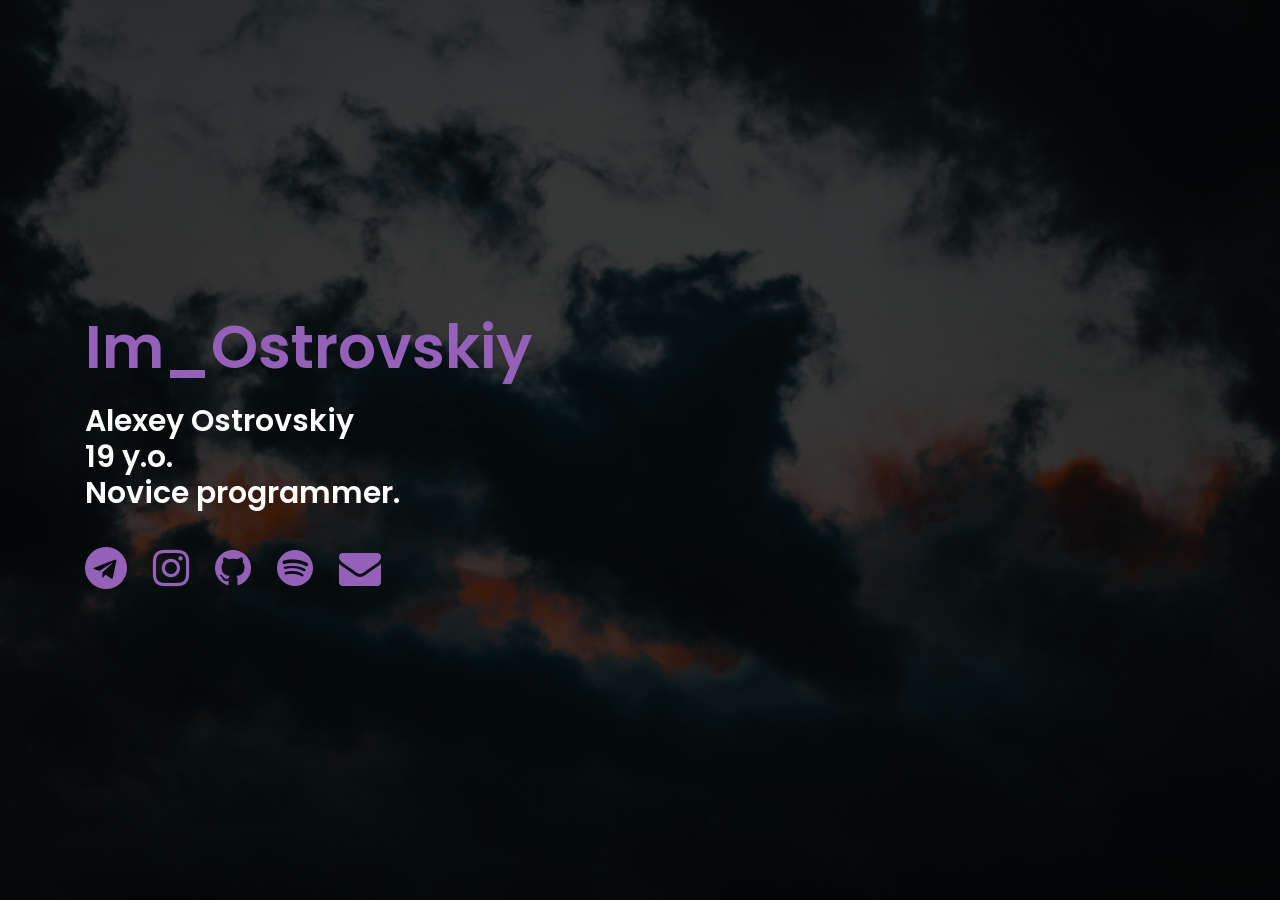
<file: index.html>
<!DOCTYPE html>
<html lang="en" class="no-js">
<head>
	<!-- Mobile Specific Meta -->
	<meta name="viewport" content="width=device-width, initial-scale=1, shrink-to-fit=no">
	<!-- Favicon-->
	<link rel="apple-touch-icon" sizes="180x180" href="./favicon/apple-touch-icon.png">
	<link rel="icon" type="image/png" sizes="32x32" href="./favicon/favicon-32x32.png">
	<link rel="icon" type="image/png" sizes="16x16" href="./favicon/favicon-16x16.png">
	<link rel="mask-icon" href="./favicon/safari-pinned-tab.svg" color="#5bbad5">
	<link rel="shortcut icon" href="./favicon/favicon.ico">
	<meta name="msapplication-TileColor" content="#da532c">
	<meta name="msapplication-config" content="/favicon/browserconfig.xml">
	<meta name="theme-color" content="#333333">
	<!-- Author Meta -->
	<meta charset="UTF-8">
	<!-- Site Title -->
	<title>Im_Ostrovskiy</title>

	<link href="https://fonts.googleapis.com/css?family=Poppins:100,400,300,500,600" rel="stylesheet">
		<!--CSS-->
		<link rel="stylesheet" href="css/font-awesome.min.css">
		<link rel="stylesheet" href="css/bootstrap.css">
		<link rel="stylesheet" href="css/main.css">
	</head>
	<body>

		<!-- Start Banner Area -->
		<section class="banner-area relative">
			<div class="overlay overlay-bg"></div>
			<div class="container">
				<div class="row fullscreen align-items-center justify-content-center">
					<div class="col-lg-12">
						<div class="banner-content">
							<h1 class>Im_Ostrovskiy<br></h1>
							<h2 class="text-white"> Alexey Ostrovskiy<br>19 y.o.<br>Novice programmer.</h2>
							<h2 class><br></h2>
							
							<a href="https://t.me/im_ostrovskiy" target="_blank">
								<i class="fa fa-telegram fa-3x"></i></a>
							<a><i class="fa fa-fw"></i></a>

							<a href="https://instagram.com/im_ostrovskiy" target="_blank">
								<i class="fa fa-instagram fa-3x"></i></a>
							<a><i class="fa fa-fw"></i></a>

							<a href="https://github.com/imostrovskiy" target="_blank">
								<i class="fa fa-github fa-3x"></i></a>
							<a><i class="fa fa-fw"></i></a>

							<a href="https://open.spotify.com/user/6lts5hmjd19flfr4qsjncuenx" target="_blank">
								<i class="fa fa-spotify fa-3x"></i></a>
							<a><i class="fa fa-fw"></i></a>

							<a href="mailto:im_ostrovskiy@outlook.com" target="_blank">
								<i class="fa fa-envelope fa-3x"></i></a>
						</div>
					</div>
				</div>
			</div>
		</section>
		<!-- End Banner Area -->

		<script src="js/vendor/jquery-2.2.4.min.js"></script>
		<script src="js/main.js"></script>
	</body>
</html>
</file>
<file: css/main.css>
/*--------------------------- Color variations ----------------------*/
/* Medium Layout: 1280px */
/* Tablet Layout: 768px */
/* Mobile Layout: 320px */
/* Wide Mobile Layout: 480px */
/* =================================== */
/*  Basic Style
/* =================================== */
::-moz-selection {
  /* Code for Firefox */
  background-color: #9561b8;
  color: #fff;
}

::selection {
  background-color: #9561b8;
  color: #fff;
}

::-webkit-input-placeholder {
  /* WebKit, Blink, Edge */
  color: #777777;
  font-weight: 300;
}

:-moz-placeholder {
  /* Mozilla Firefox 4 to 18 */
  color: #777777;
  opacity: 1;
  font-weight: 300;
}

::-moz-placeholder {
  /* Mozilla Firefox 19+ */
  color: #777777;
  opacity: 1;
  font-weight: 300;
}

:-ms-input-placeholder {
  /* Internet Explorer 10-11 */
  color: #777777;
  font-weight: 300;
}

::-ms-input-placeholder {
  /* Microsoft Edge */
  color: #777777;
  font-weight: 300;
}

body {
  color: #777777;
  font-family: "Poppins", sans-serif;
  font-size: 14px;
  font-weight: 300;
  line-height: 1.5em;
  position: relative;
}

ol, ul {
  margin: 0;
  padding: 0;
  list-style: none;
}

select {
  display: block;
}

figure {
  margin: 110;
}

a {
  -webkit-transition: all 0.3s ease 0s;
  -moz-transition: all 0.3s ease 0s;
  -o-transition: all 0.3s ease 0s;
  transition: all 0.3s ease 0s;
}

iframe {
  border: 0;
}

a, a:focus, a:hover {
  text-decoration: none;
  outline: 1;
  color: #777777;
}

.btn.active.focus,
.btn.active:focus,
.btn.focus,
.btn.focus:active,
.btn:active:focus,
.btn:focus {
  text-decoration: none;
  outline: 0;
}

.card-panel {
  margin: 0;
  padding: 60px;
}

/**
 *  Typography
 *
 **/
.btn i, .btn-large i, .btn-floating i, .btn-large i, .btn-flat i {
  font-size: 1em;
  line-height: inherit;
}

.gray-bg {
  background: #f9f9ff;
}

h1, h2, h3,
h4, h5, h6 {
  font-family: "Poppins", sans-serif;
  color: #222222;
  line-height: 1.2em !important;
  margin-bottom: 0;
  margin-top: 0;
  font-weight: 600;
}

.h1, .h2, .h3,
.h4, .h5, .h6 {
  margin-bottom: 0;
  margin-top: 0;
  font-family: "Poppins", sans-serif;
  font-weight: 600;
  color: #222222;
}

h1, .h1 {
  font-size: 36px;
}

h2, .h2 {
  font-size: 30px;
}

h3, .h3 {
  font-size: 24px;
}

h4, .h4 {
  font-size: 18px;
}

h5, .h5 {
  font-size: 16px;
}

h6, .h6 {
  font-size: 14px;
  color: #222222;
}

td, th {
  border-radius: 0px;
}

/**
 * For modern browsers
 * 1. The space content is one way to avoid an Opera bug when the
 *    contenteditable attribute is included anywhere else in the document.
 *    Otherwise it causes space to appear at the top and bottom of elements
 *    that are clearfixed.
 * 2. The use of `table` rather than `block` is only necessary if using
 *    `:before` to contain the top-margins of child elements.
 */
.clear::before, .clear::after {
  content: " ";
  display: table;
}

.clear::after {
  clear: both;
}

.fz-11 {
  font-size: 11px;
}

.fz-12 {
  font-size: 12px;
}

.fz-13 {
  font-size: 13px;
}

.fz-14 {
  font-size: 14px;
}

.fz-15 {
  font-size: 15px;
}

.fz-16 {
  font-size: 16px;
}

.fz-18 {
  font-size: 18px;
}

.fz-30 {
  font-size: 30px;
}

.fz-48 {
  font-size: 48px !important;
}

.fw100 {
  font-weight: 100;
}

.fw300 {
  font-weight: 300;
}

.fw400 {
  font-weight: 400 !important;
}

.fw500 {
  font-weight: 500;
}

.f700 {
  font-weight: 700;
}

.fsi {
  font-style: italic;
}

.mt-10 {
  margin-top: 10px;
}

.mt-15 {
  margin-top: 15px;
}

.mt-20 {
  margin-top: 20px;
}

.mt-25 {
  margin-top: 25px;
}

.mt-30 {
  margin-top: 30px;
}

.mt-35 {
  margin-top: 35px;
}

.mt-40 {
  margin-top: 40px;
}

.mt-50 {
  margin-top: 50px;
}

.mt-60 {
  margin-top: 60px;
}

.mt-70 {
  margin-top: 70px;
}

.mt-80 {
  margin-top: 80px;
}

.mt-100 {
  margin-top: 100px;
}

.mt-120 {
  margin-top: 120px;
}

.mt-150 {
  margin-top: 150px;
}

.ml-0 {
  margin-left: 0 !important;
}

.ml-5 {
  margin-left: 5px !important;
}

.ml-10 {
  margin-left: 10px;
}

.ml-15 {
  margin-left: 15px;
}

.ml-20 {
  margin-left: 20px;
}

.ml-30 {
  margin-left: 30px;
}

.ml-50 {
  margin-left: 50px;
}

.mr-0 {
  margin-right: 0 !important;
}

.mr-5 {
  margin-right: 5px !important;
}

.mr-15 {
  margin-right: 15px;
}

.mr-10 {
  margin-right: 10px;
}

.mr-20 {
  margin-right: 20px;
}

.mr-30 {
  margin-right: 30px;
}

.mr-50 {
  margin-right: 50px;
}

.mb-0 {
  margin-bottom: 0px;
}

.mb-0-i {
  margin-bottom: 0px !important;
}

.mb-5 {
  margin-bottom: 5px;
}

.mb-10 {
  margin-bottom: 10px;
}

.mb-15 {
  margin-bottom: 15px;
}

.mb-20 {
  margin-bottom: 20px;
}

.mb-25 {
  margin-bottom: 25px;
}

.mb-30 {
  margin-bottom: 30px;
}

.mb-40 {
  margin-bottom: 40px;
}

.mb-50 {
  margin-bottom: 50px;
}

.mb-60 {
  margin-bottom: 60px;
}

.mb-70 {
  margin-bottom: 70px;
}

.mb-80 {
  margin-bottom: 80px;
}

.mb-90 {
  margin-bottom: 90px;
}

.mb-100 {
  margin-bottom: 100px;
}

.pt-0 {
  padding-top: 0px;
}

.pt-10 {
  padding-top: 10px;
}

.pt-15 {
  padding-top: 15px;
}

.pt-20 {
  padding-top: 20px;
}

.pt-25 {
  padding-top: 25px;
}

.pt-30 {
  padding-top: 30px;
}

.pt-40 {
  padding-top: 40px;
}

.pt-50 {
  padding-top: 50px;
}

.pt-60 {
  padding-top: 60px;
}

.pt-70 {
  padding-top: 70px;
}

.pt-80 {
  padding-top: 80px;
}

.pt-90 {
  padding-top: 90px;
}

.pt-100 {
  padding-top: 100px;
}

.pt-150 {
  padding-top: 150px;
}

.pb-0 {
  padding-bottom: 0px;
}

.pb-10 {
  padding-bottom: 10px;
}

.pb-15 {
  padding-bottom: 15px;
}

.pb-20 {
  padding-bottom: 20px;
}

.pb-25 {
  padding-bottom: 25px;
}

.pb-30 {
  padding-bottom: 30px;
}

.pb-40 {
  padding-bottom: 40px;
}

.pb-50 {
  padding-bottom: 50px;
}

.pb-60 {
  padding-bottom: 60px;
}

.pb-70 {
  padding-bottom: 70px;
}

.pb-80 {
  padding-bottom: 80px;
}

.pb-90 {
  padding-bottom: 90px;
}

.pb-100 {
  padding-bottom: 100px;
}

.pb-150 {
  padding-bottom: 150px;
}

.pr-30 {
  padding-right: 30px;
}

.pl-30 {
  padding-left: 30px;
}

.p-40 {
  padding: 40px;
}

.float-left {
  float: left;
}

.float-right {
  float: right;
}

.text-italic {
  font-style: italic;
}

.text-white {
  color: #fff;
}

.transition {
  -webkit-transition: all 0.3s ease 0s;
  -moz-transition: all 0.3s ease 0s;
  -o-transition: all 0.3s ease 0s;
  transition: all 0.3s ease 0s;
}

.section-full {
  padding: 100px 0;
}

.section-half {
  padding: 75px 0;
}

.flex {
  display: -webkit-box;
  display: -webkit-flex;
  display: -moz-flex;
  display: -ms-flexbox;
  display: flex;
}

.inline-flex {
  display: -webkit-inline-box;
  display: -webkit-inline-flex;
  display: -moz-inline-flex;
  display: -ms-inline-flexbox;
  display: inline-flex;
}

.flex-grow {
  -webkit-box-flex: 1;
  -webkit-flex-grow: 1;
  -moz-flex-grow: 1;
  -ms-flex-positive: 1;
  flex-grow: 1;
}

.flex-wrap {
  -webkit-flex-wrap: wrap;
  -moz-flex-wrap: wrap;
  -ms-flex-wrap: wrap;
  flex-wrap: wrap;
}

.flex-left {
  -webkit-box-pack: start;
  -ms-flex-pack: start;
  -webkit-justify-content: flex-start;
  -moz-justify-content: flex-start;
  justify-content: flex-start;
}

.flex-middle {
  -webkit-box-align: center;
  -ms-flex-align: center;
  -webkit-align-items: center;
  -moz-align-items: center;
  align-items: center;
}

.flex-right {
  -webkit-box-pack: end;
  -ms-flex-pack: end;
  -webkit-justify-content: flex-end;
  -moz-justify-content: flex-end;
  justify-content: flex-end;
}

.flex-top {
  -webkit-align-self: flex-start;
  -moz-align-self: flex-start;
  -ms-flex-item-align: start;
  align-self: flex-start;
}

.flex-center {
  -webkit-box-pack: center;
  -ms-flex-pack: center;
  -webkit-justify-content: center;
  -moz-justify-content: center;
  justify-content: center;
}

.flex-bottom {
  -webkit-align-self: flex-end;
  -moz-align-self: flex-end;
  -ms-flex-item-align: end;
  align-self: flex-end;
}

.space-between {
  -webkit-box-pack: justify;
  -ms-flex-pack: justify;
  -webkit-justify-content: space-between;
  -moz-justify-content: space-between;
  justify-content: space-between;
}

.space-around {
  -ms-flex-pack: distribute;
  -webkit-justify-content: space-around;
  -moz-justify-content: space-around;
  justify-content: space-around;
}

.flex-column {
  -webkit-box-direction: normal;
  -webkit-box-orient: vertical;
  -webkit-flex-direction: column;
  -moz-flex-direction: column;
  -ms-flex-direction: column;
  flex-direction: column;
}

.flex-cell {
  display: -webkit-box;
  display: -webkit-flex;
  display: -moz-flex;
  display: -ms-flexbox;
  display: flex;
  -webkit-box-flex: 1;
  -webkit-flex-grow: 1;
  -moz-flex-grow: 1;
  -ms-flex-positive: 1;
  flex-grow: 1;
}

.display-table {
  display: table;
}

.light {
  color: #fff;
}

.dark {
  color: #000;
}

.relative {
  position: relative;
}

.overflow-hidden {
  overflow: hidden;
}

.overlay {
  position: absolute;
  left: 0;
  right: 0;
  top: 0;
  bottom: 0;
}

.container.fullwidth {
  width: 100%;
}

.container.no-padding {
  padding-left: 0;
  padding-right: 0;
}

.no-padding {
  padding: 0;
}

.section-bg {
  background: #f9fafc;
}

@media (max-width: 767px) {
  .no-flex-xs {
    display: block !important;
  }
}

.row.no-margin {
  margin-left: 0;
  margin-right: 0;
}

.sample-text-area {
  background: #fff;
  padding: 100px 0 70px 0;
}

.text-heading {
  margin-bottom: 30px;
  font-size: 24px;
}

b, i, sup, sub, u, del {
  color: #9561b8;
}

h1 {
  font-size: 36px;
}

h2 {
  font-size: 30px;
}

h3 {
  font-size: 24px;
}

h4 {
  font-size: 18px;
}

h5 {
  font-size: 16px;
}

h6 {
  font-size: 14px;
}

h1, h2, h3, h4, h5, h6 {
  line-height: 1.5em;
}

.typography h1, .typography h2, .typography h3, .typography h4, .typography h5, .typography h6 {
  color: #777777;
}

.button-area {
  background: #fff;
}

.button-area .border-top-generic {
  padding: 70px 15px;
  border-top: 1px dotted #eee;
}

.button-group-area .genric-btn {
  margin-right: 10px;
  margin-top: 10px;
}

.button-group-area .genric-btn:last-child {
  margin-right: 0;
}

.genric-btn {
  display: inline-block;
  outline: none;
  line-height: 40px;
  padding: 0 30px;
  font-size: 1em;
  text-align: center;
  text-decoration: none;
  font-weight: 500;
  cursor: pointer;
  -webkit-transition: all 0.3s ease 0s;
  -moz-transition: all 0.3s ease 0s;
  -o-transition: all 0.3s ease 0s;
  transition: all 0.3s ease 0s;
}

.genric-btn:focus {
  outline: none;
}

.genric-btn.e-large {
  padding: 0 40px;
  line-height: 50px;
}

.genric-btn.large {
  line-height: 45px;
}

.genric-btn.medium {
  line-height: 30px;
}

.genric-btn.small {
  line-height: 25px;
}

.genric-btn.radius {
  border-radius: 3px;
}

.genric-btn.circle {
  border-radius: 20px;
}

.genric-btn.arrow {
  display: -webkit-inline-box;
  display: -ms-inline-flexbox;
  display: inline-flex;
  -webkit-box-align: center;
  -ms-flex-align: center;
  align-items: center;
}

.genric-btn.arrow span {
  margin-left: 10px;
}

.genric-btn.default {
  color: #222222;
  background: #f9f9ff;
  border: 1px solid transparent;
}

.genric-btn.default:hover {
  border: 1px solid #f9f9ff;
  background: #fff;
}

.genric-btn.default-border {
  border: 1px solid #f9f9ff;
  background: #fff;
}

.genric-btn.default-border:hover {
  color: #222222;
  background: #f9f9ff;
  border: 1px solid transparent;
}

.genric-btn.primary {
  color: #fff;
  background: #9561b8;
  border: 1px solid transparent;
}

.genric-btn.primary:hover {
  color: #9561b8;
  border: 1px solid #9561b8;
  background: #fff;
}

.genric-btn.primary-border {
  color: #9561b8;
  border: 1px solid #9561b8;
  background: #fff;
}

.genric-btn.primary-border:hover {
  color: #fff;
  background: #9561b8;
  border: 1px solid transparent;
}

.genric-btn.success {
  color: #fff;
  background: #4cd3e3;
  border: 1px solid transparent;
}

.genric-btn.success:hover {
  color: #4cd3e3;
  border: 1px solid #4cd3e3;
  background: #fff;
}

.genric-btn.success-border {
  color: #4cd3e3;
  border: 1px solid #4cd3e3;
  background: #fff;
}

.genric-btn.success-border:hover {
  color: #fff;
  background: #4cd3e3;
  border: 1px solid transparent;
}

.genric-btn.info {
  color: #fff;
  background: #38a4ff;
  border: 1px solid transparent;
}

.genric-btn.info:hover {
  color: #38a4ff;
  border: 1px solid #38a4ff;
  background: #fff;
}

.genric-btn.info-border {
  color: #38a4ff;
  border: 1px solid #38a4ff;
  background: #fff;
}

.genric-btn.info-border:hover {
  color: #fff;
  background: #38a4ff;
  border: 1px solid transparent;
}

.genric-btn.warning {
  color: #fff;
  background: #f4e700;
  border: 1px solid transparent;
}

.genric-btn.warning:hover {
  color: #f4e700;
  border: 1px solid #f4e700;
  background: #fff;
}

.genric-btn.warning-border {
  color: #f4e700;
  border: 1px solid #f4e700;
  background: #fff;
}

.genric-btn.warning-border:hover {
  color: #fff;
  background: #f4e700;
  border: 1px solid transparent;
}

.genric-btn.danger {
  color: #fff;
  background: #f44a40;
  border: 1px solid transparent;
}

.genric-btn.danger:hover {
  color: #f44a40;
  border: 1px solid #f44a40;
  background: #fff;
}

.genric-btn.danger-border {
  color: #f44a40;
  border: 1px solid #f44a40;
  background: #fff;
}

.genric-btn.danger-border:hover {
  color: #fff;
  background: #f44a40;
  border: 1px solid transparent;
}

.genric-btn.link {
  color: #222222;
  background: #f9f9ff;
  text-decoration: underline;
  border: 1px solid transparent;
}

.genric-btn.link:hover {
  color: #222222;
  border: 1px solid #f9f9ff;
  background: #fff;
}

.genric-btn.link-border {
  color: #222222;
  border: 1px solid #f9f9ff;
  background: #fff;
  text-decoration: underline;
}

.genric-btn.link-border:hover {
  color: #222222;
  background: #f9f9ff;
  border: 1px solid transparent;
}

.genric-btn.disable {
  color: #222222, 0.3;
  background: #f9f9ff;
  border: 1px solid transparent;
  cursor: not-allowed;
}

.generic-blockquote {
  padding: 30px 50px 30px 30px;
  background: #f9f9ff;
  border-left: 2px solid #9561b8;
}

.progress-table-wrap {
  overflow-x: scroll;
}

.progress-table {
  background: #f9f9ff;
  padding: 15px 0px 30px 0px;
  min-width: 800px;
}

.progress-table .serial {
  width: 11.83%;
  padding-left: 30px;
}

.progress-table .country {
  width: 28.07%;
}

.progress-table .visit {
  width: 19.74%;
}

.progress-table .percentage {
  width: 40.36%;
  padding-right: 50px;
}

.progress-table .table-head {
  display: flex;
}

.progress-table .table-head .serial, .progress-table .table-head .country, .progress-table .table-head .visit, .progress-table .table-head .percentage {
  color: #222222;
  line-height: 40px;
  text-transform: uppercase;
  font-weight: 500;
}

.progress-table .table-row {
  padding: 15px 0;
  border-top: 1px solid #edf3fd;
  display: flex;
}

.progress-table .table-row .serial, .progress-table .table-row .country, .progress-table .table-row .visit, .progress-table .table-row .percentage {
  display: flex;
  align-items: center;
}

.progress-table .table-row .country img {
  margin-right: 15px;
}

.progress-table .table-row .percentage .progress {
  width: 80%;
  border-radius: 0px;
  background: transparent;
}

.progress-table .table-row .percentage .progress .progress-bar {
  height: 5px;
  line-height: 5px;
}

.progress-table .table-row .percentage .progress .progress-bar.color-1 {
  background-color: #6382e6;
}

.progress-table .table-row .percentage .progress .progress-bar.color-2 {
  background-color: #e66686;
}

.progress-table .table-row .percentage .progress .progress-bar.color-3 {
  background-color: #f09359;
}

.progress-table .table-row .percentage .progress .progress-bar.color-4 {
  background-color: #73fbaf;
}

.progress-table .table-row .percentage .progress .progress-bar.color-5 {
  background-color: #73fbaf;
}

.progress-table .table-row .percentage .progress .progress-bar.color-6 {
  background-color: #6382e6;
}

.progress-table .table-row .percentage .progress .progress-bar.color-7 {
  background-color: #a367e7;
}

.progress-table .table-row .percentage .progress .progress-bar.color-8 {
  background-color: #e66686;
}

.single-gallery-image {
  margin-top: 30px;
  background-repeat: no-repeat !important;
  background-position: center center !important;
  background-size: cover !important;
  height: 200px;
}

.list-style {
  width: 14px;
  height: 14px;
}

.unordered-list li {
  position: relative;
  padding-left: 30px;
  line-height: 1.82em !important;
}

.unordered-list li:before {
  content: "";
  position: absolute;
  width: 14px;
  height: 14px;
  border: 3px solid #9561b8;
  background: #fff;
  top: 4px;
  left: 0;
  border-radius: 50%;
}

.ordered-list {
  margin-left: 30px;
}

.ordered-list li {
  list-style-type: decimal-leading-zero;
  color: #9561b8;
  font-weight: 500;
  line-height: 1.82em !important;
}

.ordered-list li span {
  font-weight: 300;
  color: #777777;
}

.ordered-list-alpha li {
  margin-left: 30px;
  list-style-type: lower-alpha;
  color: #9561b8;
  font-weight: 500;
  line-height: 1.82em !important;
}

.ordered-list-alpha li span {
  font-weight: 300;
  color: #777777;
}

.ordered-list-roman li {
  margin-left: 30px;
  list-style-type: lower-roman;
  color: #9561b8;
  font-weight: 500;
  line-height: 1.82em !important;
}

.ordered-list-roman li span {
  font-weight: 300;
  color: #777777;
}

.single-input {
  display: block;
  width: 100%;
  line-height: 40px;
  border: none;
  outline: none;
  background: #f9f9ff;
  padding: 0 20px;
}

.single-input:focus {
  outline: none;
}

.input-group-icon {
  position: relative;
}

.input-group-icon .icon {
  position: absolute;
  left: 20px;
  top: 0;
  line-height: 40px;
  z-index: 3;
}

.input-group-icon .icon i {
  color: #797979;
}

.input-group-icon .single-input {
  padding-left: 45px;
}

.single-textarea {
  display: block;
  width: 100%;
  line-height: 40px;
  border: none;
  outline: none;
  background: #f9f9ff;
  padding: 0 20px;
  height: 100px;
  resize: none;
}

.single-textarea:focus {
  outline: none;
}

.single-input-primary {
  display: block;
  width: 100%;
  line-height: 40px;
  border: 1px solid transparent;
  outline: none;
  background: #f9f9ff;
  padding: 0 20px;
}

.single-input-primary:focus {
  outline: none;
  border: 1px solid #9561b8;
}

.single-input-accent {
  display: block;
  width: 100%;
  line-height: 40px;
  border: 1px solid transparent;
  outline: none;
  background: #f9f9ff;
  padding: 0 20px;
}

.single-input-accent:focus {
  outline: none;
  border: 1px solid #eb6b55;
}

.single-input-secondary {
  display: block;
  width: 100%;
  line-height: 40px;
  border: 1px solid transparent;
  outline: none;
  background: #f9f9ff;
  padding: 0 20px;
}

.single-input-secondary:focus {
  outline: none;
  border: 1px solid #f09359;
}

.default-switch {
  width: 35px;
  height: 17px;
  border-radius: 8.5px;
  background: #f9f9ff;
  position: relative;
  cursor: pointer;
}

.default-switch input {
  position: absolute;
  left: 0;
  top: 0;
  right: 0;
  bottom: 0;
  width: 100%;
  height: 100%;
  opacity: 0;
  cursor: pointer;
}

.default-switch input + label {
  position: absolute;
  top: 1px;
  left: 1px;
  width: 15px;
  height: 15px;
  border-radius: 50%;
  background: #9561b8;
  -webkit-transition: all 0.2s;
  -moz-transition: all 0.2s;
  -o-transition: all 0.2s;
  transition: all 0.2s;
  box-shadow: 0px 4px 5px 0px rgba(0, 0, 0, 0.2);
  cursor: pointer;
}

.default-switch input:checked + label {
  left: 19px;
}

.primary-switch {
  width: 35px;
  height: 17px;
  border-radius: 8.5px;
  background: #f9f9ff;
  position: relative;
  cursor: pointer;
}

.primary-switch input {
  position: absolute;
  left: 0;
  top: 0;
  right: 0;
  bottom: 0;
  width: 100%;
  height: 100%;
  opacity: 0;
}

.primary-switch input + label {
  position: absolute;
  left: 0;
  top: 0;
  right: 0;
  bottom: 0;
  width: 100%;
  height: 100%;
}

.primary-switch input + label:before {
  content: "";
  position: absolute;
  left: 0;
  top: 0;
  right: 0;
  bottom: 0;
  width: 100%;
  height: 100%;
  background: transparent;
  border-radius: 8.5px;
  cursor: pointer;
  -webkit-transition: all 0.2s;
  -moz-transition: all 0.2s;
  -o-transition: all 0.2s;
  transition: all 0.2s;
}

.primary-switch input + label:after {
  content: "";
  position: absolute;
  top: 1px;
  left: 1px;
  width: 15px;
  height: 15px;
  border-radius: 50%;
  background: #fff;
  -webkit-transition: all 0.2s;
  -moz-transition: all 0.2s;
  -o-transition: all 0.2s;
  transition: all 0.2s;
  box-shadow: 0px 4px 5px 0px rgba(0, 0, 0, 0.2);
  cursor: pointer;
}

.primary-switch input:checked + label:after {
  left: 19px;
}

.primary-switch input:checked + label:before {
  background: #9561b8;
}

.confirm-switch {
  width: 35px;
  height: 17px;
  border-radius: 8.5px;
  background: #f9f9ff;
  position: relative;
  cursor: pointer;
}

.confirm-switch input {
  position: absolute;
  left: 0;
  top: 0;
  right: 0;
  bottom: 0;
  width: 100%;
  height: 100%;
  opacity: 0;
}

.confirm-switch input + label {
  position: absolute;
  left: 0;
  top: 0;
  right: 0;
  bottom: 0;
  width: 100%;
  height: 100%;
}

.confirm-switch input + label:before {
  content: "";
  position: absolute;
  left: 0;
  top: 0;
  right: 0;
  bottom: 0;
  width: 100%;
  height: 100%;
  background: transparent;
  border-radius: 8.5px;
  -webkit-transition: all 0.2s;
  -moz-transition: all 0.2s;
  -o-transition: all 0.2s;
  transition: all 0.2s;
  cursor: pointer;
}

.confirm-switch input + label:after {
  content: "";
  position: absolute;
  top: 1px;
  left: 1px;
  width: 15px;
  height: 15px;
  border-radius: 50%;
  background: #fff;
  -webkit-transition: all 0.2s;
  -moz-transition: all 0.2s;
  -o-transition: all 0.2s;
  transition: all 0.2s;
  box-shadow: 0px 4px 5px 0px rgba(0, 0, 0, 0.2);
  cursor: pointer;
}

.confirm-switch input:checked + label:after {
  left: 19px;
}

.confirm-switch input:checked + label:before {
  background: #4cd3e3;
}

.primary-checkbox {
  width: 16px;
  height: 16px;
  border-radius: 3px;
  background: #f9f9ff;
  position: relative;
  cursor: pointer;
}

.primary-checkbox input {
  position: absolute;
  left: 0;
  top: 0;
  right: 0;
  bottom: 0;
  width: 100%;
  height: 100%;
  opacity: 0;
}

.primary-checkbox input + label {
  position: absolute;
  left: 0;
  top: 0;
  right: 0;
  bottom: 0;
  width: 100%;
  height: 100%;
  border-radius: 3px;
  cursor: pointer;
  border: 1px solid #f1f1f1;
}

.primary-checkbox input:checked + label {
  background: url(../img/elements/primary-check.png) no-repeat center center/cover;
  border: none;
}

.confirm-checkbox {
  width: 16px;
  height: 16px;
  border-radius: 3px;
  background: #f9f9ff;
  position: relative;
  cursor: pointer;
}

.confirm-checkbox input {
  position: absolute;
  left: 0;
  top: 0;
  right: 0;
  bottom: 0;
  width: 100%;
  height: 100%;
  opacity: 0;
}

.confirm-checkbox input + label {
  position: absolute;
  left: 0;
  top: 0;
  right: 0;
  bottom: 0;
  width: 100%;
  height: 100%;
  border-radius: 3px;
  cursor: pointer;
  border: 1px solid #f1f1f1;
}

.confirm-checkbox input:checked + label {
  background: url(../img/elements/success-check.png) no-repeat center center/cover;
  border: none;
}

.disabled-checkbox {
  width: 16px;
  height: 16px;
  border-radius: 3px;
  background: #f9f9ff;
  position: relative;
  cursor: pointer;
}

.disabled-checkbox input {
  position: absolute;
  left: 0;
  top: 0;
  right: 0;
  bottom: 0;
  width: 100%;
  height: 100%;
  opacity: 0;
}

.disabled-checkbox input + label {
  position: absolute;
  left: 0;
  top: 0;
  right: 0;
  bottom: 0;
  width: 100%;
  height: 100%;
  border-radius: 3px;
  cursor: pointer;
  border: 1px solid #f1f1f1;
}

.disabled-checkbox input:disabled {
  cursor: not-allowed;
  z-index: 3;
}

.disabled-checkbox input:checked + label {
  background: url(../img/elements/disabled-check.png) no-repeat center center/cover;
  border: none;
}

.primary-radio {
  width: 16px;
  height: 16px;
  border-radius: 8px;
  background: #f9f9ff;
  position: relative;
  cursor: pointer;
}

.primary-radio input {
  position: absolute;
  left: 0;
  top: 0;
  right: 0;
  bottom: 0;
  width: 100%;
  height: 100%;
  opacity: 0;
}

.primary-radio input + label {
  position: absolute;
  left: 0;
  top: 0;
  right: 0;
  bottom: 0;
  width: 100%;
  height: 100%;
  border-radius: 8px;
  cursor: pointer;
  border: 1px solid #f1f1f1;
}

.primary-radio input:checked + label {
  background: url(../img/elements/primary-radio.png) no-repeat center center/cover;
  border: none;
}

.confirm-radio {
  width: 16px;
  height: 16px;
  border-radius: 8px;
  background: #f9f9ff;
  position: relative;
  cursor: pointer;
}

.confirm-radio input {
  position: absolute;
  left: 0;
  top: 0;
  right: 0;
  bottom: 0;
  width: 100%;
  height: 100%;
  opacity: 0;
}

.confirm-radio input + label {
  position: absolute;
  left: 0;
  top: 0;
  right: 0;
  bottom: 0;
  width: 100%;
  height: 100%;
  border-radius: 8px;
  cursor: pointer;
  border: 1px solid #f1f1f1;
}

.confirm-radio input:checked + label {
  background: url(../img/elements/success-radio.png) no-repeat center center/cover;
  border: none;
}

.disabled-radio {
  width: 16px;
  height: 16px;
  border-radius: 8px;
  background: #f9f9ff;
  position: relative;
  cursor: pointer;
}

.disabled-radio input {
  position: absolute;
  left: 0;
  top: 0;
  right: 0;
  bottom: 0;
  width: 100%;
  height: 100%;
  opacity: 0;
}

.disabled-radio input + label {
  position: absolute;
  left: 0;
  top: 0;
  right: 0;
  bottom: 0;
  width: 100%;
  height: 100%;
  border-radius: 8px;
  cursor: pointer;
  border: 1px solid #f1f1f1;
}

.disabled-radio input:disabled {
  cursor: not-allowed;
  z-index: 3;
}

.disabled-radio input:checked + label {
  background: url(../img/elements/disabled-radio.png) no-repeat center center/cover;
  border: none;
}

.default-select {
  height: 40px;
}

.default-select .nice-select {
  border: none;
  border-radius: 0px;
  height: 40px;
  background: #f9f9ff;
  padding-left: 20px;
  padding-right: 40px;
}

.default-select .nice-select .list {
  margin-top: 0;
  border: none;
  border-radius: 0px;
  box-shadow: none;
  width: 100%;
  padding: 10px 0 10px 0px;
}

.default-select .nice-select .list .option {
  font-weight: 300;
  -webkit-transition: all 0.3s ease 0s;
  -moz-transition: all 0.3s ease 0s;
  -o-transition: all 0.3s ease 0s;
  transition: all 0.3s ease 0s;
  line-height: 28px;
  min-height: 28px;
  font-size: 12px;
  padding-left: 20px;
}

.default-select .nice-select .list .option.selected {
  color: #9561b8;
  background: transparent;
}

.default-select .nice-select .list .option:hover {
  color: #9561b8;
  background: transparent;
}

.default-select .current {
  margin-right: 50px;
  font-weight: 300;
}

.default-select .nice-select::after {
  right: 20px;
}

.form-select {
  height: 40px;
  width: 100%;
}

.form-select .nice-select {
  border: none;
  border-radius: 0px;
  height: 40px;
  background: #f9f9ff;
  padding-left: 45px;
  padding-right: 40px;
  width: 100%;
}

.form-select .nice-select .list {
  margin-top: 0;
  border: none;
  border-radius: 0px;
  box-shadow: none;
  width: 100%;
  padding: 10px 0 10px 0px;
}

.form-select .nice-select .list .option {
  font-weight: 300;
  -webkit-transition: all 0.3s ease 0s;
  -moz-transition: all 0.3s ease 0s;
  -o-transition: all 0.3s ease 0s;
  transition: all 0.3s ease 0s;
  line-height: 28px;
  min-height: 28px;
  font-size: 12px;
  padding-left: 45px;
}

.form-select .nice-select .list .option.selected {
  color: #9561b8;
  background: transparent;
}

.form-select .nice-select .list .option:hover {
  color: #9561b8;
  background: transparent;
}

.form-select .current {
  margin-right: 50px;
  font-weight: 300;
}

.form-select .nice-select::after {
  right: 20px;
}

body {
  position: relative;
}

.default-header {
  padding: 25px 0;
  position: absolute;
  top: 0;
  left: 0;
  width: 100%;
  z-index: 9;
}

.menu-bar {
  cursor: pointer;
}

.menu-bar span {
  color: #fff;
  font-size: 24px;
}

.main-menubar {
  position: relative;
}

nav {
  margin-right: 70px;
  -webkit-transition: all 0.3s ease 0s;
  -moz-transition: all 0.3s ease 0s;
  -o-transition: all 0.3s ease 0s;
  transition: all 0.3s ease 0s;
  transform-origin: 100% 50%;
}

@media (max-width: 767px) {
  nav {
    margin-right: 0;
    position: absolute;
    right: 0;
    top: 47px;
    text-align: right;
    padding: 20px 0;
    z-index: 5;
    background: #9561b8;
  }
}

nav.hide {
  transform: scale(0);
}

nav a {
  font-size: 12px;
  font-weight: 500;
  text-transform: uppercase;
  color: #fff;
  margin: 0 25px;
  display: inline-block;
}

@media (max-width: 767px) {
  nav a {
    margin: 5px 25px;
  }
}

nav a:hover {
  color: rgba(255, 255, 255, 0.75);
}

.section-gap {
  padding: 120px 0;
}

.section-title {
  padding-bottom: 30px;
}

.section-title h2 {
  margin-bottom: 20px;
}

.section-title p {
  font-size: 16px;
  margin-bottom: 0;
}

@media (max-width: 991px) {
  .section-title p br {
    display: none;
  }
}

.primary-btn {
  line-height: 40px;
  padding: 0 30px;
  border-radius: 20px;
  background: transparent;
  border: 1px solid #eee;
  color: #9561b8;
  display: inline-block;
  font-weight: 500;
  position: relative;
  -webkit-transition: all 0.3s ease 0s;
  -moz-transition: all 0.3s ease 0s;
  -o-transition: all 0.3s ease 0s;
  transition: all 0.3s ease 0s;
  cursor: pointer;
  text-transform: uppercase;
  -moz-background-clip: padding;
  -webkit-background-clip: padding-box;
  background-clip: padding-box;
}

.primary-btn:focus {
  outline: none;
}

.primary-btn:hover {
  background: #9561b8;
  border: 1px solid #9561b8;
  color: #fff;
}

.banner-area { 
  width: 100%;
  min-height: 100vh;
  background-image: url("../img/bg.jpg");
  background-repeat: no-repeat;
  background-attachment: fixed;
  background-position: center center;
  background-size: cover;    
}

.banner-area .overlay-bg {
  background: rgba(0, 0, 0, 0.75);
}

@media (max-width: 767px) {
  .banner-area .fullscreen {
    height: 600px !important;
  }
}

.banner-content h1 {
  font-size: 60px;
  font-weight: 600;
  line-height: 1.2em;
  margin-bottom: 20px;
  color: #9561b8;
}

@media (max-width: 767px) {
  .banner-content h1 {
    font-size: 40px;
  }
}

@media (max-width: 991px) {
  .banner-content h1 br {
    display: none;
  }
}

.banner-content p {
  margin-bottom: 0px;
  font-size: 16px;
}

@media (max-width: 991px) {
  .banner-content p br {
    display: none;
  }
}

.generic-banner {
  background: #9561b8;
}

.generic-banner .height {
  height: 600px;
}

@media (max-width: 767px) {
  .generic-banner .height {
    height: 400px;
  }
}

.generic-banner .banner-content h2 {
  line-height: 1.2em;
  margin-bottom: 20px;
}

@media (max-width: 991px) {
  .generic-banner .banner-content h2 br {
    display: none;
  }
}

.generic-banner .banner-content p {
  font-size: 16px;
}

@media (max-width: 991px) {
  .generic-banner .banner-content p br {
    display: none;
  }
}

.exprience-thumb {
  height: 100%;
  min-height: 400px;
  background-repeat: no-repeat !important;
  background-position: center center !important;
  background-size: cover !important;
}

@media (max-width: 767px) {
  .mb-sm-20 {
    margin-bottom: 20px;
  }
}

.exprience-content {
  padding: 20px 0 30px 0;
}

.exprience-content h2 {
  font-size: 36px;
  margin-bottom: 20px;
}

.exprience-content h6 {
  font-size: 16px;
  font-weight: 400;
  color: #222222;
  margin-bottom: 20px;
}

.exprience-content p {
  margin-bottom: 30px;
}

.carousel-area {
  background: url(../img/c-bg.jpg) no-repeat center center/cover;
}

.carousel-area .overlay-bg {
  background: rgba(0, 0, 0, 0.25);
}

.carousel-area .active-exprience-carousel {
  position: relative;
}

.carousel-area .active-exprience-carousel .item {
  padding: 100px 60px;
  background: #fff;
}

@media (max-width: 767px) {
  .carousel-area .active-exprience-carousel .item {
    padding: 50px 15px;
  }
}

.carousel-area .active-exprience-carousel .item h3 {
  font-size: 36px;
  line-height: 1.25em;
  margin-bottom: 20px;
  color: #9561b8;
}

@media (max-width: 767px) {
  .carousel-area .active-exprience-carousel .item h3 br {
    display: none;
  }
}

.carousel-area .active-exprience-carousel .item p {
  margin-bottom: 0px;
}

.carousel-area .carousel-trigger {
  position: absolute;
  top: 50%;
  transform: translateY(-50%);
  right: -100px;
}

@media (max-width: 1199px) {
  .carousel-area .carousel-trigger {
    right: 110%;
    transform: translate(0, -50%);
  }
}

.carousel-area .carousel-trigger .next-trigger {
  margin-bottom: 10px;
}

.carousel-area .carousel-trigger .next-trigger, .carousel-area .carousel-trigger .prev-trigger {
  width: 40px;
  background: #fff;
  border: 1px solid #eee;
  text-align: center;
  -webkit-transition: all 0.3s ease 0s;
  -moz-transition: all 0.3s ease 0s;
  -o-transition: all 0.3s ease 0s;
  transition: all 0.3s ease 0s;
  cursor: pointer;
}

.carousel-area .carousel-trigger .next-trigger span, .carousel-area .carousel-trigger .prev-trigger span {
  line-height: 40px;
  -webkit-transition: all 0.3s ease 0s;
  -moz-transition: all 0.3s ease 0s;
  -o-transition: all 0.3s ease 0s;
  transition: all 0.3s ease 0s;
  font-weight: 600;
}

.carousel-area .carousel-trigger .next-trigger:hover, .carousel-area .carousel-trigger .prev-trigger:hover {
  background: #9561b8;
  border: 1px solid #9561b8;
}

.carousel-area .carousel-trigger .next-trigger:hover span, .carousel-area .carousel-trigger .prev-trigger:hover span {
  color: #fff;
}

.exprience-area .vector-thumb {
  margin-top: 30px;
  max-height: 350px;
  text-align: center;
}

.exprience-area .vector-content {
  margin-left: 30px;
}

.exprience-area .vector-content h4 {
  margin-top: 10px;
  font-weight: 300;
  margin-bottom: 20px;
}

.service-area {
  background: #f9faff;
  padding: 90px 0 120px 0;
}

.single-service {
  margin-top: 30px;
  text-align: center;
}

.single-service .icon {
  width: 130px;
  height: 130px;
  display: -webkit-box;
  display: -webkit-flex;
  display: -moz-flex;
  display: -ms-flexbox;
  display: flex;
  background: #fff;
  border-radius: 3px;
}

.single-service .icon span {
  margin: auto;
  font-size: 36px;
  color: #9561b8;
  font-weight: 600;
}

.single-service .desc h4 {
  font-weight: 500;
  font-size: 18px;
}

.single-service .desc p {
  margin-bottom: 0px;
}

.service-area-2 {
  padding: 90px 0 120px 0;
}

.service-area-2 .single-service {
  margin-top: 30px;
  text-align: center;
  align-items: stretch;
}

.service-area-2 .single-service .icon {
  width: 90px;
  height: 90px;
  display: -webkit-box;
  display: -webkit-flex;
  display: -moz-flex;
  display: -ms-flexbox;
  display: flex;
  background: #f9faff;
  border-radius: 3px;
}

.service-area-2 .single-service .icon span {
  margin: auto;
  font-size: 36px;
  color: #9561b8;
  font-weight: 600;
}

.service-area-2 .single-service .desc {
  margin-left: 20px;
  text-align: left;
}

.service-area-2 .single-service .desc h4 {
  font-weight: 500;
  font-size: 18px;
}

.service-area-2 .single-service .desc p {
  margin-bottom: 0px;
}

.video-area {
  background: url(../img/c-bg.jpg) no-repeat center center/cover;
}

.video-area .overlay-bg {
  background: rgba(245, 32, 75, 0.75);
}

.video-area .video-wrap {
  background-position: center center !important;
  background-size: cover !important;
  background-repeat: no-repeat !important;
  height: 100%;
  position: relative;
  box-shadow: 0.872px 9.962px 30px 0px rgba(0, 0, 0, 0.3);
}

@media (max-width: 767px) {
  .video-area .video-wrap {
    height: 300px;
  }
}

.video-area .video-wrap .overlay-bg {
  background: rgba(0, 0, 0, 0.75);
}

.video-area .video-wrap .play-btn {
  position: absolute;
  z-index: 3;
  top: 50%;
  left: 50%;
  transform: translate(-50%, -50%);
}

.video-area .video-content {
  padding: 60px 60px 60px 30px;
}

@media (max-width: 991px) {
  .video-area .video-content {
    padding: 30px 0;
  }
}

.video-area .video-content h3 {
  margin-bottom: 20px;
  font-size: 36px;
}

@media (max-width: 991px) {
  .video-area .video-content h3 br {
    display: none;
  }
}

.video-area .video-content p {
  margin-bottom: 0px;
}

.single-address .icon {
  width: 60px;
  height: 60px;
  display: -webkit-box;
  display: -webkit-flex;
  display: -moz-flex;
  display: -ms-flexbox;
  display: flex;
  background: #fff;
  -webkit-transition: all 0.3s ease 0s;
  -moz-transition: all 0.3s ease 0s;
  -o-transition: all 0.3s ease 0s;
  transition: all 0.3s ease 0s;
  border-radius: 3px;
}

.single-address .icon span {
  margin: auto;
  font-size: 24px;
  font-weight: 600;
  color: #222222;
  -webkit-transition: all 0.3s ease 0s;
  -moz-transition: all 0.3s ease 0s;
  -o-transition: all 0.3s ease 0s;
  transition: all 0.3s ease 0s;
}

.single-address .desc {
  margin-left: 30px;
}

.single-address .desc h5 {
  margin: 15px 0;
  font-size: 16px;
  font-weight: 500;
}

.single-address:hover .icon {
  background: #9561b8;
}

.single-address:hover .icon span {
  color: #fff;
}

.contact-area {
  background: #f9faff;
}

.contact-form {
  background: #222222;
  padding: 40px 30px;
}

@media (max-width: 767px) {
  .contact-form {
    margin-top: 30px;
  }
}

.contact-form ::-webkit-input-placeholder {
  color: #777777;
  font-weight: 300;
}

.contact-form :-moz-placeholder {
  color: #777777;
  opacity: 1;
  font-weight: 300;
}

.contact-form ::-moz-placeholder {
  color: #777777;
  opacity: 1;
  font-weight: 300;
}

.contact-form :-ms-input-placeholder {
  color: #777777;
  font-weight: 300;
}

.contact-form ::-ms-input-placeholder {
  color: #777777;
  font-weight: 300;
}

.common-input {
  border: 1px solid rgba(111, 117, 152, 0.3);
  line-height: 48px;
  width: 100%;
  display: block;
  background: transparent;
  padding: 0 25px;
  color: #777777;
}

.common-textarea {
  border: 1px solid rgba(111, 117, 152, 0.3);
  width: 100%;
  display: block;
  background: transparent;
  padding: 15px 25px;
  color: #777777;
  height: 150px;
  resize: none;
}

.alert-msg {
  color: #777777;
  margin-top: 20px;
  display: none;
}

.subscription {
  margin-top: 30px;
}

@media (max-width: 1199px) {
  .subscription {
    display: block !important;
  }
}

.subscription input {
  width: 60%;
  line-height: 40px;
  padding: 0 25px;
  border: none;
  background: transparent;
  font-weight: 300;
  border-radius: 25px;
  background: #f9f9ff;
}

@media (max-width: 991px) {
  .subscription input {
    width: 100%;
  }
}

@media (max-width: 1199px) {
  .subscription .primary-btn {
    margin-top: 10px;
  }
}

.subscription .info {
  color: #fff;
  font-size: 12px;
  margin-left: 30px;
  margin-top: 10px;
}

.subscription .info.valid {
  color: green;
}

.subscription .info.error {
  color: #9561b8;
}

footer {
  background: #222222;
}

footer .footer-nav {
  margin-top: -7px;
}

footer .footer-nav li {
  margin-top: 8px;
}

footer .footer-nav li a {
  color: #fff;
}

footer .footer-nav li a:hover {
  color: #9561b8;
}

.instafeed {
  margin: -5px;
}

.instafeed li {
  overflow: hidden;
  width: 25%;
}

.instafeed li img {
  margin: 5px;
}

.single-footer-widget {
  margin-bottom: 30px;
}

.single-footer-widget h6 {
  font-weight: 500;
}

.footer-bottom {
  padding-top: 40px;
}

.footer-bottom .footer-text {
  color: #fff;
}

.footer-bottom .footer-text i {
  color: #9561b8;
}

.footer-bottom .footer-text a {
  color: #9561b8;
}

.footer-bottom .footer-text a:hover {
  color: #9561b8;
}

@media (max-width: 767px) {
  .footer-social {
    margin-top: 10px;
  }
}

.footer-social a {
  width: 30px;
  line-height: 30px;
  display: inline-block;
  text-align: center;
  margin-right: 5px;
  background: #111111;
}

.footer-social a i {
  color: #fff;
}

.footer-social a:last-child {
  margin-right: 0;
}

.footer-social a:hover {
  background: #9561b8;
}

.about-generic-area {
  background: #fff;
}

.about-generic-area .border-top-generic {
  padding: 100px 15px;
}

.about-generic-area p {
  margin-bottom: 20px;
}

.white-bg {
  background: #fff;
}

.section-top-border {
  padding: 70px 0;
  border-top: 1px dotted #eee;
}

.switch-wrap {
  margin-bottom: 10px;
}

.switch-wrap p {
  margin: 0;
}
</file>
